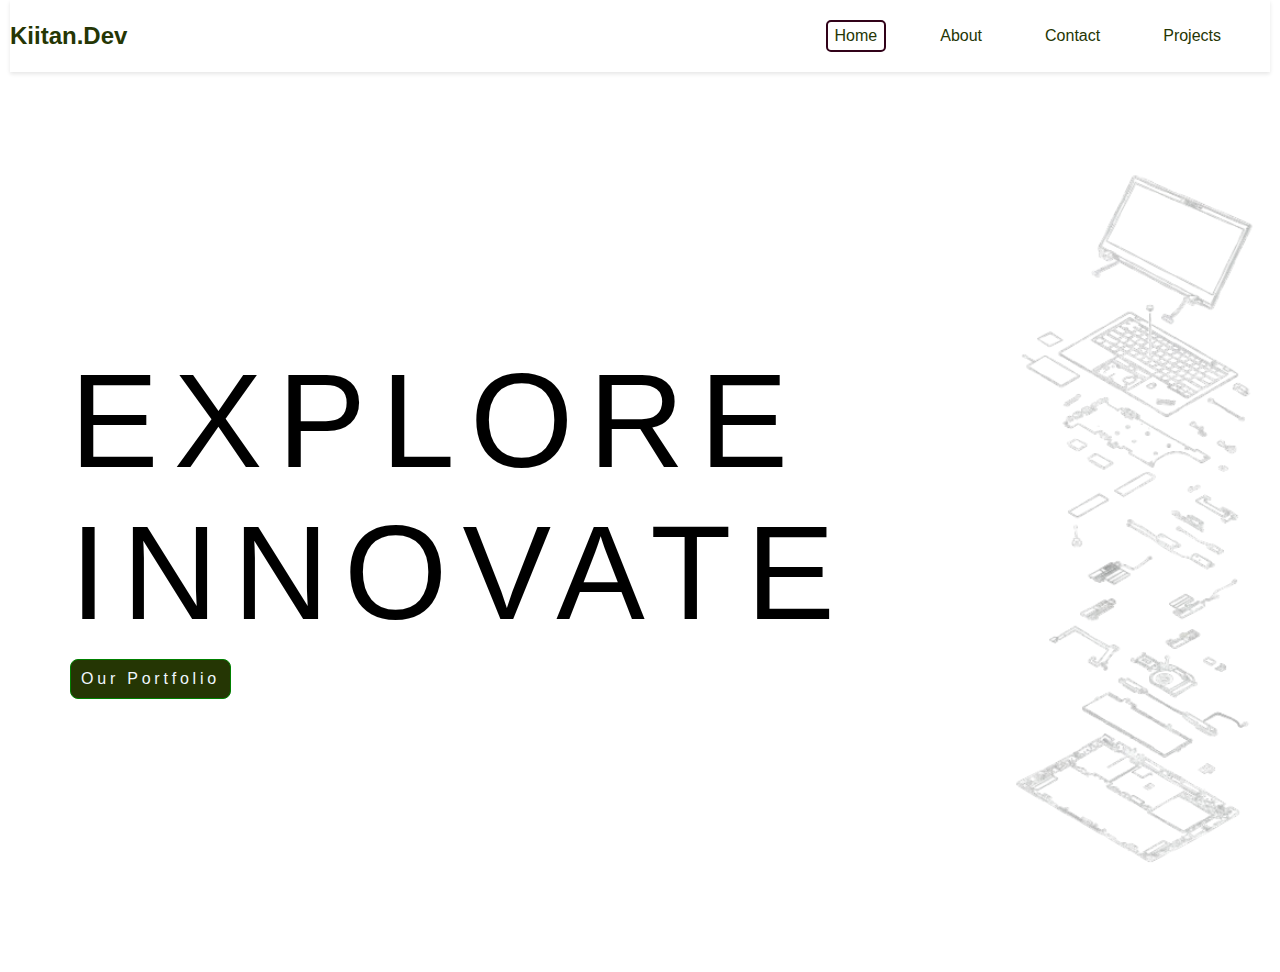
<file: index.html>
<!DOCTYPE html>
<html lang="en">
<head>
    <meta charset="UTF-8">
    <meta name="viewport" content="width=device-width, initial-scale=1.0">
    <title>About Me</title>
    <link rel="stylesheet" href="styles.css">
</head>
<body>
    <header>
        <h2>Kiitan.Dev</h2>
        <nav class="navbar">
            <ul class="nav-links">
                <li class="nav-item active"><a href="index.html">Home</a></li>
                <li class="nav-item "><a href="about.html">About</a></li>
                <li class="nav-item"><a href="contact.html">Contact</a></li>
                <li class="nav-item"><a href="#projects">Projects</a></li>
            </ul>
        </nav>
    </header>

    <main class="main-build">
        <section class="left-side">
            <div class="wide-text">
                <p>EXPLORE</p>
                <p>INNOVATE</p>
            </div>
            <div class="portfolio-card">
                Our Portfolio
            </div>
        </section>
        <section class="background-img">

        </section>
    </main>
        
</body>
</html>
</file>
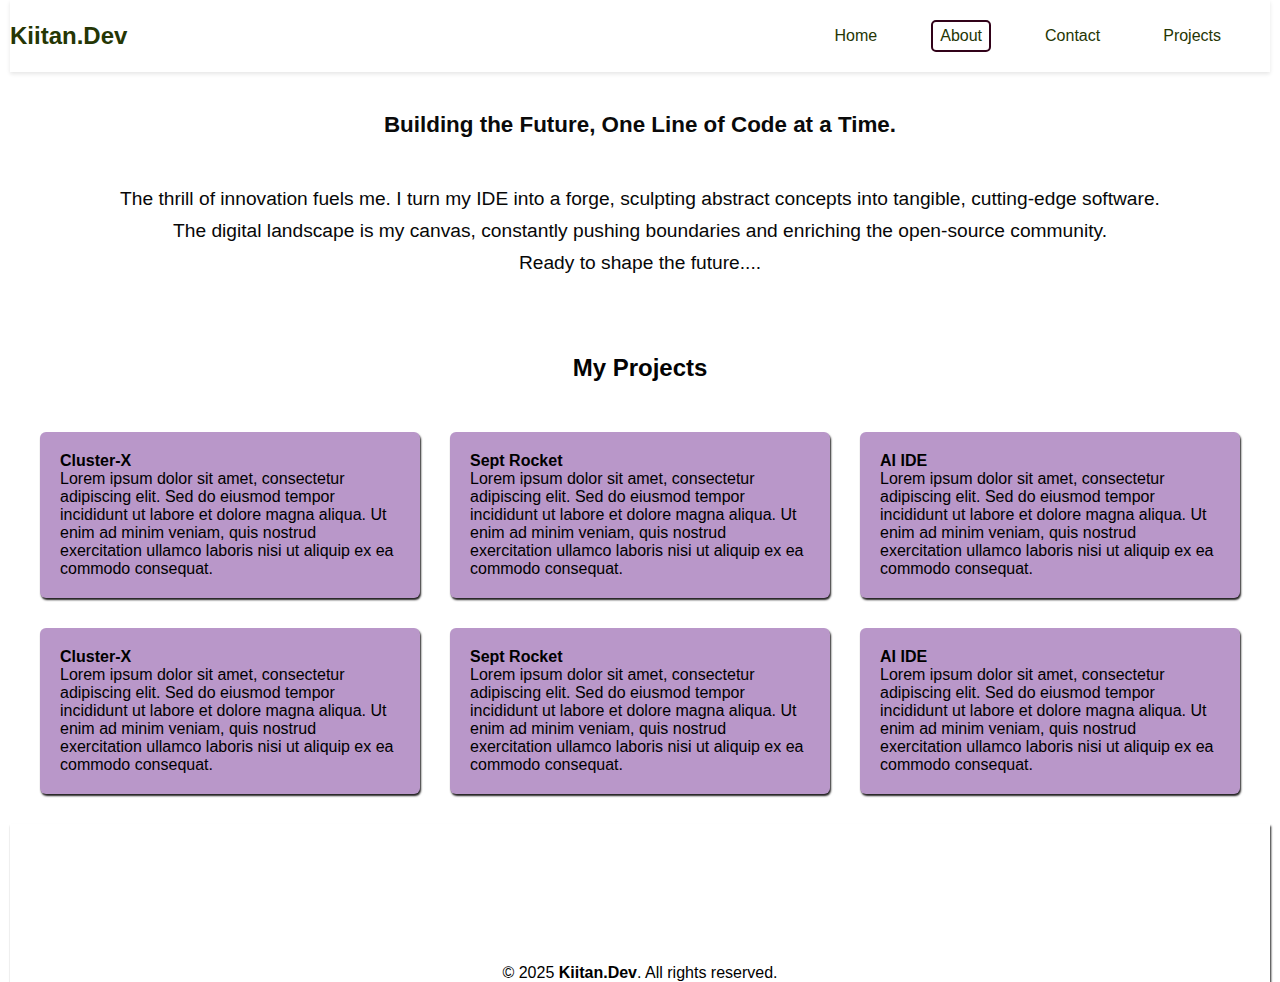
<file: about.html>
<!DOCTYPE html>
<html lang="en">
<head>
    <meta charset="UTF-8">
    <meta name="viewport" content="width=device-width, initial-scale=1.0">
    <title>Portfolio</title>
    <link rel="stylesheet" href="styles.css">
</head>

<body>
    <header>
        <h2>Kiitan.Dev</h2>
        <nav class="navbar">
            <ul class="nav-links">
                <li class="nav-item"><a href="index.html">Home</a></li>
                <li class="nav-item active"><a href="about.html">About</a></li>
                <li class="nav-item"><a href="contact.html">Contact</a></li>
                <li class="nav-item"><a href="#projects">Projects</a></li>
            </ul>
        </nav>
    </header>
    <main>
        <section class="hero">
            <h3 >Building the Future, One Line of Code at a Time.</h3>
            <p>
                The thrill of innovation fuels me. I turn my IDE into a forge, sculpting abstract concepts into tangible, cutting-edge
                software.
            </p>
            <p>The digital landscape is my canvas, constantly pushing boundaries and enriching the open-source community.</p>
            <p>Ready to shape the future....</p>
        </section>
        
        <section class="project" id="project">
            <h3>My Projects</h3>
            <ul class="project-list">
                <div class="project-card">
                    <h4>Cluster-X</h4>
                    <p>Lorem ipsum dolor sit amet, consectetur adipiscing elit. Sed do eiusmod tempor incididunt ut labore et dolore magna
                    aliqua. Ut enim ad minim veniam, quis nostrud exercitation ullamco laboris nisi ut aliquip ex ea commodo consequat.
                    </p>
                </div>
                <div class="project-card">
                    <h4>Sept Rocket</h4>
                    <p>Lorem ipsum dolor sit amet, consectetur adipiscing elit. Sed do eiusmod tempor incididunt ut labore et dolore magna
                        aliqua. Ut enim ad minim veniam, quis nostrud exercitation ullamco laboris nisi ut aliquip ex ea commodo consequat.
                    </p>
                </div>
                <div class="project-card">
                    <h4>AI IDE</h4>
                    <p>Lorem ipsum dolor sit amet, consectetur adipiscing elit. Sed do eiusmod tempor incididunt ut labore et dolore magna
                        aliqua. Ut enim ad minim veniam, quis nostrud exercitation ullamco laboris nisi ut aliquip ex ea commodo consequat.
                    </p>
                </div>
                <div class="project-card">
                    <h4>Cluster-X</h4>
                    <p>Lorem ipsum dolor sit amet, consectetur adipiscing elit. Sed do eiusmod tempor incididunt ut labore et dolore
                        magna
                        aliqua. Ut enim ad minim veniam, quis nostrud exercitation ullamco laboris nisi ut aliquip ex ea commodo
                        consequat.
                    </p>
                </div>
                <div class="project-card">
                    <h4>Sept Rocket</h4>
                    <p>Lorem ipsum dolor sit amet, consectetur adipiscing elit. Sed do eiusmod tempor incididunt ut labore et dolore
                        magna
                        aliqua. Ut enim ad minim veniam, quis nostrud exercitation ullamco laboris nisi ut aliquip ex ea commodo
                        consequat.
                    </p>
                </div>
                <div class="project-card">
                    <h4>AI IDE</h4>
                    <p>Lorem ipsum dolor sit amet, consectetur adipiscing elit. Sed do eiusmod tempor incididunt ut labore et dolore
                        magna
                        aliqua. Ut enim ad minim veniam, quis nostrud exercitation ullamco laboris nisi ut aliquip ex ea commodo
                        consequat.
                    </p>
                </div>
            </ul>
        </section>
    </main>
    

<footer>
    <p class="footer-text">&copy; 2025 <strong>Kiitan.Dev</strong>. All rights reserved.</p>
</footer>
</body>
</html>
</file>
<file: styles.css>
* {
    margin: 0;
    padding: 0;
}

body{
    /* font-family: 'Segoe UI', Tahoma, Geneva, Verdana, Geneva, Tahoma, sans-serif; */
    font-family: 'Trebuchet MS', 'Lucida Sans Unicode', 'Lucida Grande', 'Lucida Sans', Arial, sans-serif;
    /* color: black; */
    background-color: white;
    margin: 0;
    padding: 0 10px;
}

header{
    /* border: 1px solid #5c0b44; */
    display: flex;
    justify-content: space-between;
    align-items: center;
    padding: 0 20px 0 0;
    box-shadow: 0 2px 4px rgba(0, 0, 0, 0.1);
    color: #253604;
}

        h1,
        h2 {
            color: #253604;
            }
nav a{
    text-decoration: none;
    color: #253604;
}

.navbar {
    /* border: 1px solid #5c0b44; */
    display: flex;
    padding: 10px;
    justify-content: space-between;
    align-items: center;
    flex-direction: row;
}

.nav-links {
    gap: 45px;
    /* border: 1px solid #0b595c; */
    list-style: none;
    display: flex;
    padding: 10px;
}

.nav-item {
    padding: 5px 7px;
    transition: border-color 0.3s ease;
    border: 2px solid transparent;
    border-radius: 5px;
    cursor: pointer;
}

.nav-item.active {
    border-color: #310219;
}

/* hero section */
.hero {
    /* border: 1px solid #5c0b44; */
    padding: 40px;
    display: flex;
    flex-direction: column;
    align-items: center;
    
}

.hero h3 {
    color: #0a0a0a;
    font-size: 1.4rem;
    margin-bottom: 50px;
}

.hero p {
    color: #070707;
    font-size: 1.2rem;
    margin-bottom: 10px;
}

/* Projects section */
.project{
    padding: 10px;
    /* border: 1px solid #034923; */
    display: flex;
    flex-direction: column;
    gap: 30px;
}

.project h3 {
    color: #030303;
    margin-top: 20px;
    font-size: 1.5rem;
    display: flex;
    justify-content: center;
}

.project-list {
    padding: 20px;
    /* border: #5c0b44 solid 1px; */
    display: grid;
    gap: 30px;
    grid-template-columns: repeat(3, minmax(200px, 1fr));
}

.project-card{
    /* border: 1px solid #034923; */
    padding: 20px;
    background: rgb(185, 151, 201);
    border-radius: 6px;
    box-shadow: 1px  2px 2px rgb(32, 31, 31);
    transition: transform 0.3s ease;
}

.project-card:hover {
    transform: scale(1.05);
}

/* Footer */
footer {
    /* border: #0a0a0a solid 1px; */
    display: flex;
    justify-content: center;
    align-items: end;
    box-shadow: 1px 2px 2px rgb(32, 31, 31);
}

.footer-text {

    /* border: #034923 solid 1px; */
    margin: 140px 0 0 0;
}


.main-build {
    height: 100vh;
    /* border: 1px solid red; */
    display: flex;
    justify-content: start;
    align-items: center;
}

.left-side {
    padding: 40px;
    padding-left: 60px;
    /* border: 1px solid yellow; */
    
}
.wide-text {
    /* padding: 25px; */
    /* border: 1px solid green; */
    margin-bottom: 10px;
}

.wide-text p {
    font-size: 8.3rem;
    font-weight:lighter;
    letter-spacing: 0.4cm;
}

.portfolio-card {
    border-radius: 8px;
    padding: 10px;
    border: 1px solid green;
    width: max-content;
    letter-spacing: 0.1cm;
    background: #253604;
    color: aliceblue;
}

.background-img {
    /* border: 1px solid #034923; */
    background-image: url('download__4_-removebg-preview.png');
    background-size:contain;
    background-position: center;
    background-repeat: no-repeat;
    height: 100%;
    width: 100%;
}
</file>
